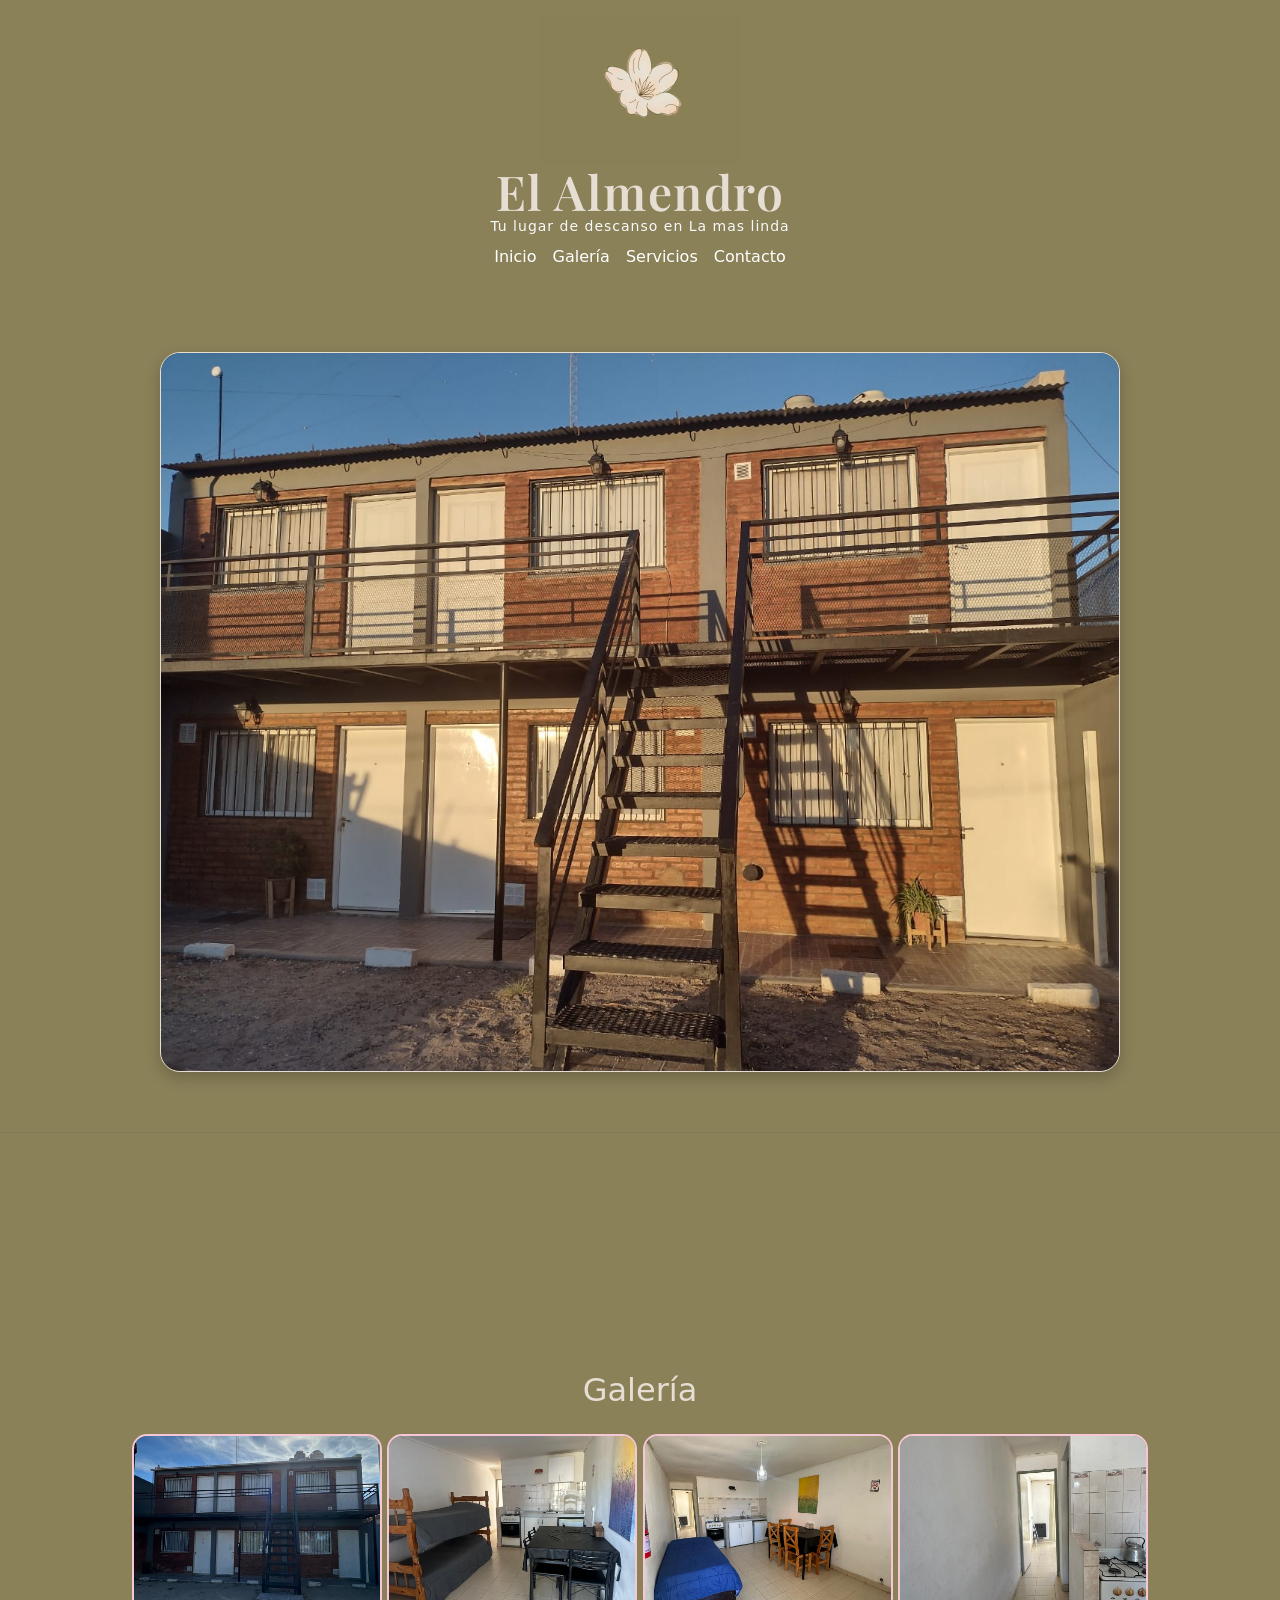
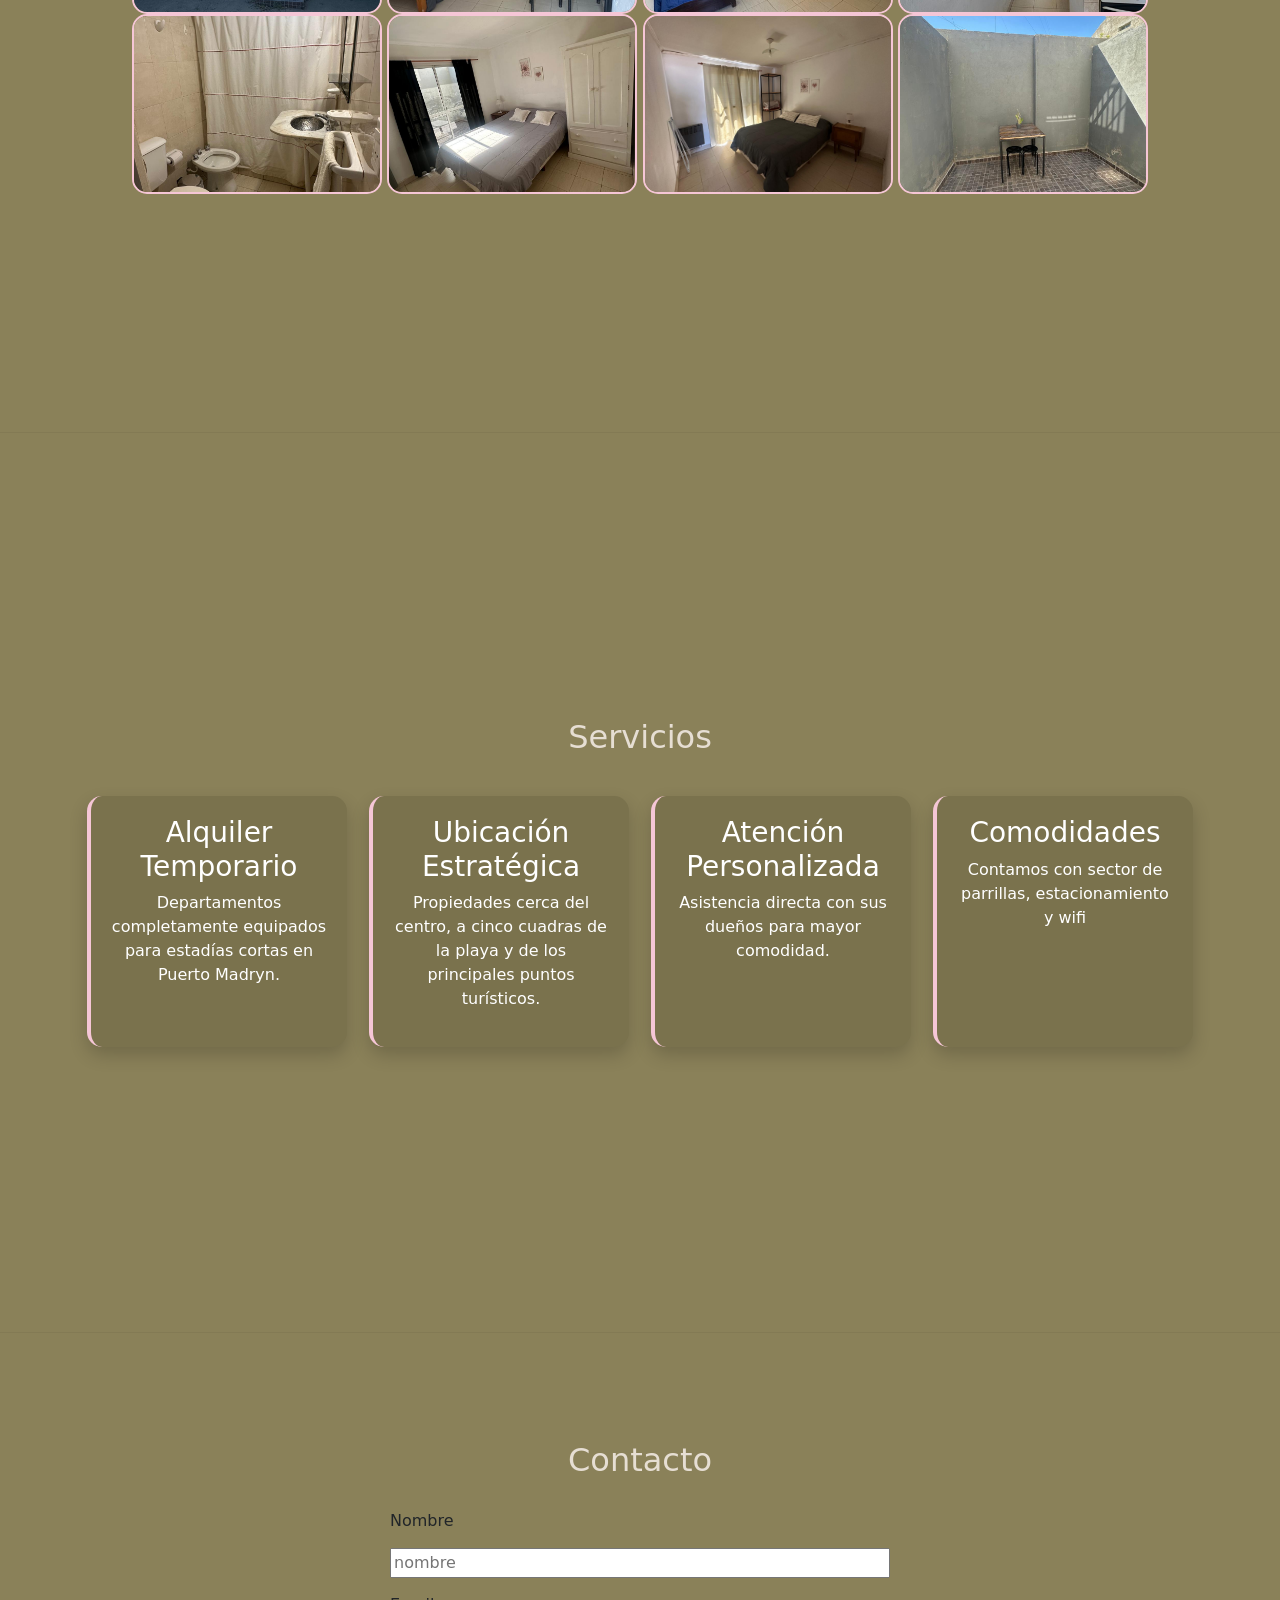
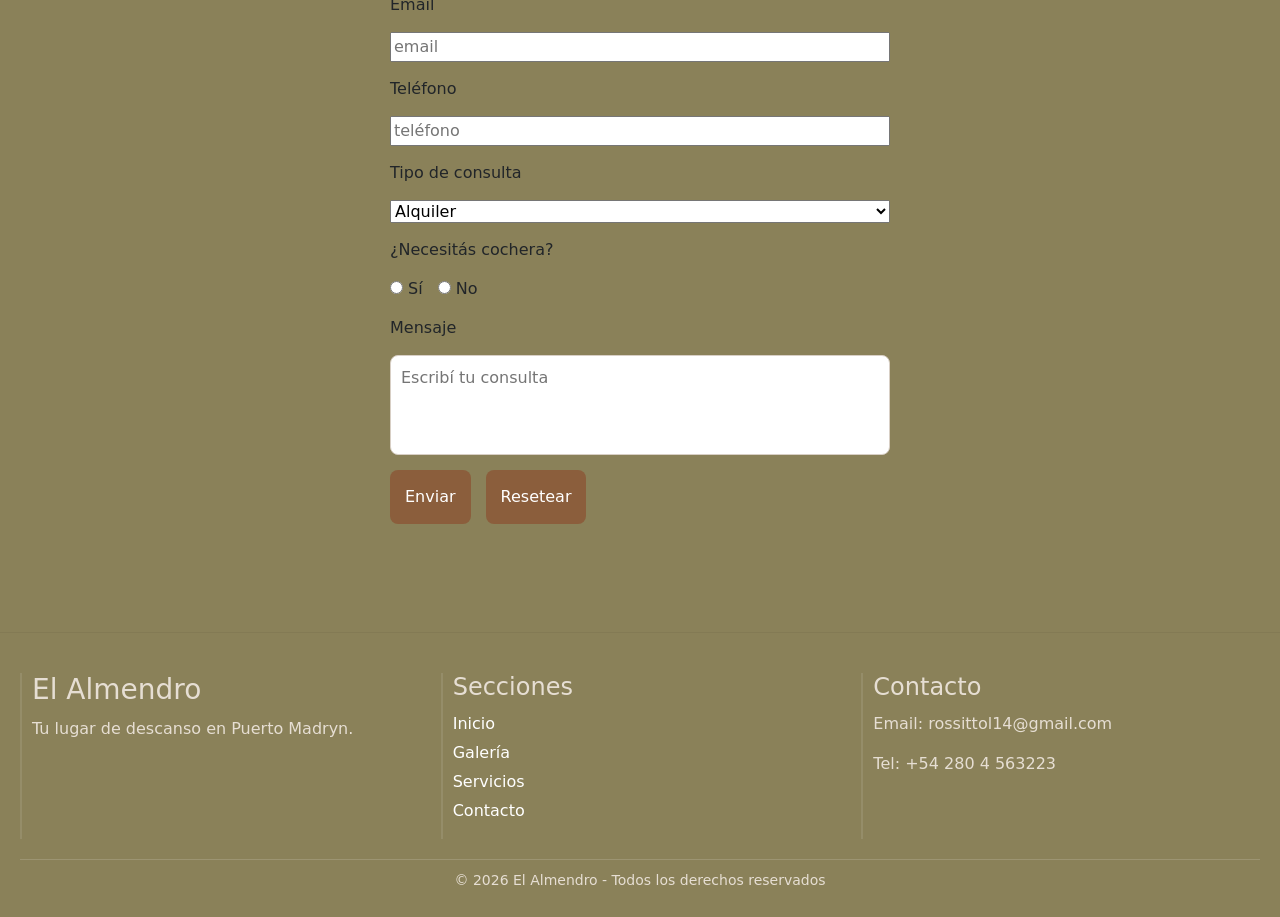
<file: index.html>
<!DOCTYPE html>
<html lang="en">
<head>
    <meta charset="UTF-8">
    <meta name="viewport" content="width=device-width, initial-scale=1.0">
    <title>EL Almendro</title>
    <link href="https://cdn.jsdelivr.net/npm/bootstrap@5.3.0/dist/css/bootstrap.min.css" rel="stylesheet">
<link rel="stylesheet" href="style.css">
<link rel="stylesheet" href="css/galeria.css">
<link rel="stylesheet" href="css/footer.css">
<link rel="stylesheet" href="css/servicios.css">
<link rel="stylesheet" href="css/contacto.css">
<link href="https://fonts.googleapis.com/css2?family=Playfair+Display&display=swap" rel="stylesheet">
</head>
<body>
    <header>
        <nav class="navbar navbar-expand-lg">

  <div class="container-fluid d-flex flex-column align-items-center">

    <img src="img/solo flor.jpeg" class="logo-img mb-2">

    <h1 class="logo-text ">El Almendro</h1>
    <p class="logo-subtitle text-light">Tu lugar de descanso en La mas linda</p>

    <button class="navbar-toggler" type="button" data-bs-toggle="collapse" data-bs-target="#menuNav">
        <span class="navbar-toggler-icon"></span>
    </button>

    <div class="collapse navbar-collapse justify-content-center" id="menuNav">
        <ul class="navbar-nav text-center">
            <li class="nav-item"><a class="nav-link text-white" href="#inicio">Inicio</a></li>
            <li class="nav-item"><a class="nav-link text-white" href="#galeria">Galería</a></li>
            <li class="nav-item"><a class="nav-link text-white" href="#servicios">Servicios</a></li>
            <li class="nav-item"><a class="nav-link text-white" href="#contacto">Contacto</a></li>
        </ul>
    </div>

  </div>

</nav>
        <section id="inicio" class="hero">
            <img src="img/frentesol.jpeg" alt="Puerto Madryn" class="hero-img">
        </section>
    </header>
    <main>
        <section id="galeria" class="galeria">
    <h2 class="galeria-titulo">Galería</h2>

    <div class="galeria-grid">

        <a href="#img1"><img src="img/frentee.jpg"></a>
        <a href="#img2"><img src="img/living.jpeg"></a>
        <a href="#img3"><img src="img/living2.jpeg"></a>
        <a href="#img4"><img src="img/pasillo.jpeg"></a>
        <a href="#img5"><img src="img/baño.jpeg"></a>
        <a href="#img6"><img src="img/habitacion.jpeg"></a>
        <a href="#img7"><img src="img/havitacion2.jpeg"></a>
        <a href="#img8"><img src="img/patio.jpeg"></a>

    </div>
</section>
<div id="img1" class="lightbox">
    <a href="#galeria" class="close">✕</a>
    <a href="#img8" class="prev">◀</a>
    <img src="img/frentee.jpg">
    <a href="#img2" class="next">▶</a>
</div>

<div id="img2" class="lightbox">
    <a href="#galeria" class="close">✕</a>
    <a href="#img1" class="prev">◀</a>
    <img src="img/living.jpeg">
    <a href="#img3" class="next">▶</a>
</div>

<div id="img3" class="lightbox">
    <a href="#galeria" class="close">✕</a>
    <a href="#img2" class="prev">◀</a>
    <img src="img/living2.jpeg">
    <a href="#img4" class="next">▶</a>
</div>

<div id="img4" class="lightbox">
    <a href="#galeria" class="close">✕</a>
    <a href="#img3" class="prev">◀</a>
    <img src="img/pasillo.jpeg">
    <a href="#img5" class="next">▶</a>
</div>

<div id="img5" class="lightbox">
    <a href="#galeria" class="close">✕</a>
    <a href="#img4" class="prev">◀</a>
    <img src="img/baño.jpeg">
    <a href="#img6" class="next">▶</a>
</div>

<div id="img6" class="lightbox">
    <a href="#galeria" class="close">✕</a>
    <a href="#img5" class="prev">◀</a>
    <img src="img/habitacion.jpeg">
    <a href="#img7" class="next">▶</a>
</div>

<div id="img7" class="lightbox">
    <a href="#galeria" class="close">✕</a>
    <a href="#img6" class="prev">◀</a>
    <img src="img/havitacion2.jpeg">
    <a href="#img8" class="next">▶</a>
</div>

<div id="img8" class="lightbox">
    <a href="#galeria" class="close">✕</a>
    <a href="#img7" class="prev">◀</a>
    <img src="img/patio.jpeg">
    <a href="#img1" class="next">▶</a>
</div>

<section id="servicios" class="cards">
    <h2 class="cards-titulo">Servicios</h2>

    <div class="cards-container">

        <div class="card-service">
            <h3>Alquiler Temporario</h3>
            <p>Departamentos completamente equipados para estadías cortas en Puerto Madryn.</p>
        </div>

        <div class="card-service">
            <h3>Ubicación Estratégica</h3>
            <p>Propiedades cerca del centro, a cinco cuadras de la playa y de los principales puntos turísticos.</p>
        </div>

        <div class="card-service">
            <h3>Atención Personalizada</h3>
            <p>Asistencia directa con sus dueños para mayor comodidad.</p>
        </div>
        <div class="card-service">
            <h3>Comodidades</h3>
            <p>Contamos con sector de parrillas, estacionamiento y wifi</p>
        </div>

    </div>
</section>
<section id="contacto" class="contacto">

    <h2 class="contacto-titulo">Contacto</h2>

    <form class="formulario">

        <label for="nombre">Nombre</label>
        <input type="text" id="nombre" placeholder="nombre">

        <label for="email">Email</label>
        <input type="email" id="email" placeholder="email">

        <label for="telefono">Teléfono</label>
        <input type="tel" id="telefono" placeholder="teléfono">

        <label for="tipo">Tipo de consulta</label>
        <select id="tipo">
            <option>Alquiler</option>
            <option>Disponibilidad</option>
            <option>Información general</option>
        </select>

        <label>¿Necesitás cochera?</label>
        <div class="radio-group">
            <label><input type="radio" name="cochera"> Sí</label>
            <label><input type="radio" name="cochera"> No</label>
        </div>

        <label for="mensaje">Mensaje</label>
        <textarea id="mensaje" placeholder="Escribí tu consulta"></textarea>

        <div class="botones">
            <button type="submit">Enviar</button>
            <button type="reset">Resetear</button>
        </div>

    </form>

</section>
</main>
<footer class="footer">

    <div class="footer-container">

        <div class="footer-col">
            <h3>El Almendro</h3>
            <p>Tu lugar de descanso en Puerto Madryn.</p>
        </div>

        <div class="footer-col">
            <h4>Secciones</h4>
            <ul>
                <li><a href="#inicio">Inicio</a></li>
                <li><a href="#galeria">Galería</a></li>
                <li><a href="#servicios">Servicios</a></li>
                <li><a href="#contacto">Contacto</a></li>
            </ul>
        </div>

        <div class="footer-col">
            <h4>Contacto</h4>
            <p>Email: rossittol14@gmail.com</p>
            <p>Tel: +54 280 4 563223</p>
        </div>

    </div>

    <div class="footer-bottom">
        <p>© 2026 El Almendro - Todos los derechos reservados</p>
    </div>

</footer>
<script src="https://cdn.jsdelivr.net/npm/bootstrap@5.3.0/dist/js/bootstrap.bundle.min.js"></script>
</body>
</html>
</file>
<file: style.css>
.navbar {
    display: flex;
    justify-content: space-between;
    align-items: center;
    background-color: #8A8159;
    padding: 15px 30px;
}
.logo-img {
    width: 200px;
    height: auto;
}

.logo-text {
    font-family: 'Playfair Display', serif;
    font-size: 48px;
    font-weight: 600;
    color: #E6ded3;
    letter-spacing: 1.5px;
    margin: 0;
    margin-top: -10px;
}
.nav-link {
    color: #E6ded3;
}
.logo-subtitle {
    font-size: 14px;
    color: #E6ded3;
    margin: 0;
    margin-top: -5px;
    letter-spacing: 1px;
}
.hero {
    margin-top: 0;
    min-height: 80vh;
    display: flex;
    justify-content: center;
    align-items: center;
    background-color: #8A8159;
}
.hero-img {
    width: 80%;
    height: auto;
    border-radius: 20px;
    border: 1.5px solid #E6ded3;
    box-shadow: 0px 6px 15px rgba(0,0,0,0.2);
}
section {
    min-height: 100vh;
    padding: 60px 40px;

    display: flex;
    flex-direction: column;
    justify-content: center;
    scroll-margin-top: 80px;
    border-bottom: 1px solid rgba(0,0,0,0.05);
}
html {
    scroll-behavior: smooth;
}
@media (max-width: 768px) {

    .logo-text {
        font-size: 28px;
        text-align: center;
    }

    .logo-subtitle {
        font-size: 12px;
        text-align: center;
    }

    .hero-img {
        width: 95%;
        height: auto;
    }

    .galeria-grid {
        justify-content: center;
    }

    .galeria-grid img {
        max-width: 100%;
        height: auto;
    }

    .cards-container {
        display: flex;
        flex-direction: column;
        align-items: center;
    }

    .card-service {
        width: 90%;
    }

    .formulario {
        width: 90%;
    }
    .footer-container {
        flex-direction: column;
        text-align: center;
    }
}
body {
    overflow-x: hidden;
}
img {
    max-width: 100%;
    height: auto;
}
</file>
<file: css/galeria.css>
* {
    box-sizing: border-box;
}
.galeria {
    min-height: 100vh;
    padding: 40px;
    text-align: center;
    background-color: #8A8159;
    align-items: center;
}
.galeria-titulo {
    font-size: 32px;
    color: #E6ded3;
    margin-bottom: 25px;
}
.galeria-grid {
    display: flex;
    flex-wrap: wrap;
    justify-content: center;
    gap: 15px;
}
.galeria-grid {
    display: block;
    overflow: hidden;
}

/*el color rosa del borde es parte de la flor del almendro <3*/
.galeria-grid img {
    width: 250px;
    height: 180px;
    object-fit: cover;
    border: 2px solid #F5C6D6;
    border-radius: 15px;
}
.lightbox {
    position: fixed;
    top: 0;
    left: 0;

    width: 100%;
    height: 100%;

    background: rgba(0,0,0,0.85);

    display: none;
    justify-content: center;
    align-items: center;

    z-index: 999;
}
.lightbox:target {
    display: flex;
}
.lightbox img {
    max-width: 90%;
    max-height: 80%;
    border-radius: 10px;
}
.close,
.prev,
.next {
    position: absolute;
    top: 50%;
    transform: translateY(-50%);
    color: #8B5E3C;
    font-size: 28px;
    text-decoration: none;
    font-weight: bold;
    padding: 10px;
    cursor: pointer;
    transition: 0.25s ease;
}

.close {
    top: 20px;
    right: 30px;
}

.prev {
    left: 20px;
    top: 50%;
    transform: translateY(-50%);
}

.next {
    right: 20px;
    top: 50%;
    transform: translateY(-50%);
}
.prev:hover,
.next:hover {
    color: #E6ded3;
    transform: translateY(-50%) scale(1.2);
    }
</file>
<file: css/footer.css>
.footer {
    background-color: #8A8159;
    color: #E6ded3;
    padding: 40px 20px 10px;
}

.footer-container {
    display: flex;
    justify-content: space-between;
    flex-wrap: wrap;
    gap: 22px;
}

.footer-col {
    flex: 1;
    min-width: 200px;
    border-left: 2px solid rgba(255,255,255,0.1);
    padding-left: 10px;
}

.footer h3,
.footer h4 {
    margin-bottom: 10px;
    color: #E6ded3;
}

.footer ul {
    list-style: none;
    padding: 0;
}

.footer ul li {
    margin-bottom: 5px;
}

.footer a {
    color: white;
    text-decoration: none;
}

.footer a:hover {
    color: #F5C6D6;
}

.footer-bottom {
    text-align: center;
    margin-top: 20px;
    border-top: 1px solid rgba(255,255,255,0.15);
    padding-top: 10px;
    font-size: 14px;
}
</file>
<file: css/servicios.css>
.cards {
    min-height: 100vh;
    padding: 50px;
    background-color: #8A8159;
    text-align: center;
}

.cards-container {
    display: flex;
    flex-wrap: wrap;
    justify-content: center;
    gap: 22px;
}
.card-service {
    width: 260px;
    background-color: #7a724d;
    color: white;
    border-left: 4px solid #F5C6D6;
    padding: 20px;
    border-radius: 15px;
    box-shadow: 0px 8px 18px rgba(0,0,0,0.18);
    transition: 0.25s ease;
}
.card-service:hover {
    transform: translateY(-5px);
    background-color: #8A8159;
}

.cards-titulo {
    font-size: 32px;
    color: #E6ded3;
    margin-bottom: 40px;
    text-transform: capitalize;
}
</file>
<file: css/contacto.css>
.contacto {
    min-height: 100vh;
    padding: 50px;
    background-color: #8A8159;
    display: flex;
    flex-direction: column;
    align-items: center;
}

.contacto-titulo {
    font-size: 32px;
    color:#E6ded3 ;
    margin-bottom: 30px;
}

.formulario {
    width: 100%;
    max-width: 500px;
    display: flex;
    flex-direction: column;
    gap: 15px;
}
.formulario textarea {
    padding: 10px;
    border-radius: 8px;
    border: 1px solid #d8cfc5;
}

textarea {
    height: 100px;
    resize: none;
}

.radio-group {
    display: flex;
    gap: 15px;
}

.botones {
    display: flex;
    gap: 15px;
}

button {
    padding: 15px;
    border: none;
    border-radius: 8px;
    background-color: #8B5E3C;
    transition: 0,3;
    color: white;
    cursor: pointer;
}

button:hover {
    background-color: #F5C6D6;
}
</file>
